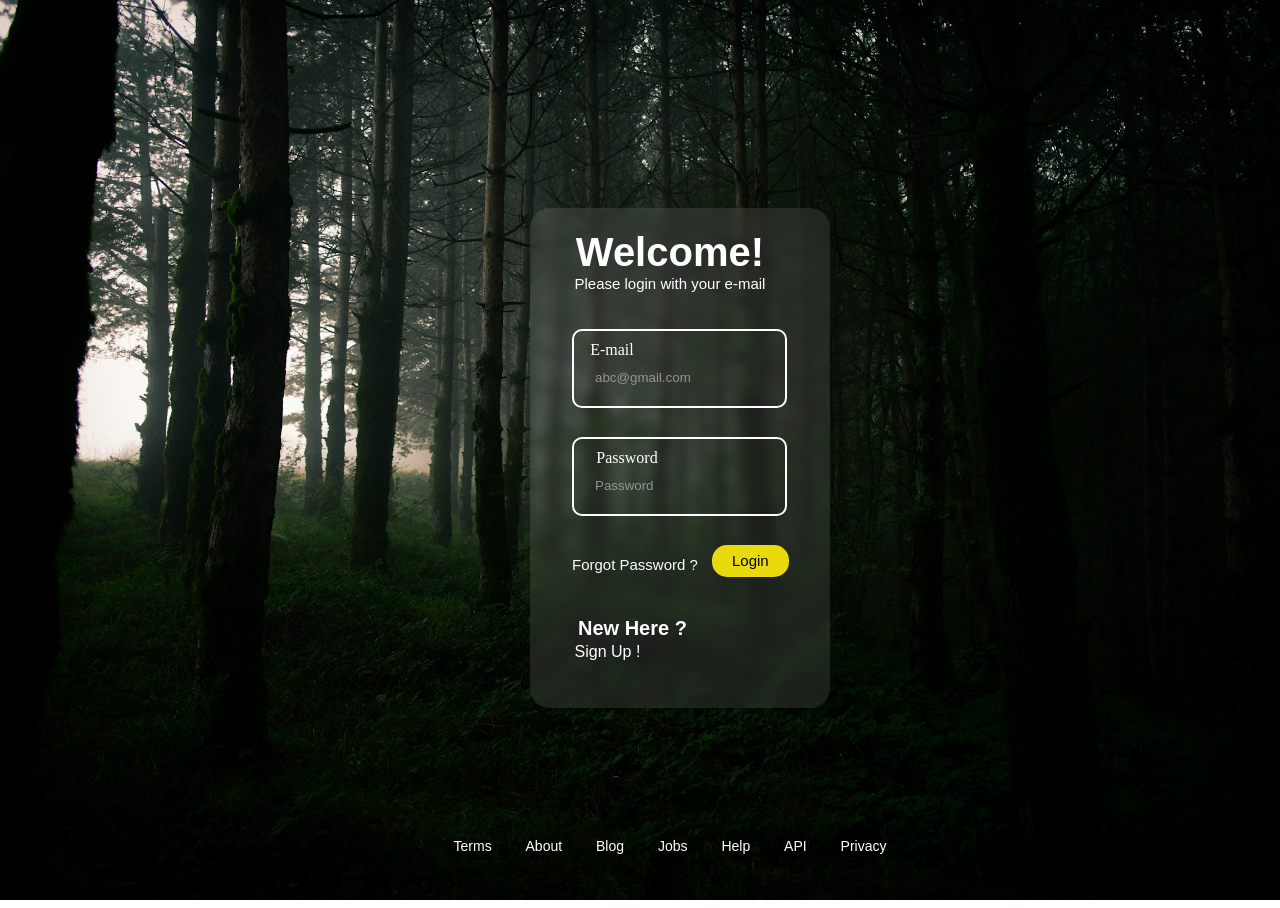
<file: main.html>
<!DOCTYPE html>
<html lang="en">
    <head>
        <meta charset="UTF-8">
        <meta name="viewport" content="width=device-width, initial-scale=1.0">
        <title>Login Page</title>
        <link rel="stylesheet" href="main.css">
    </head>
    <body>
        <!-- <div class="bgimg">
            <img src="bg.jpg" id="stockimg" srcset="">
        </div> -->
        <div class="mainbox">
            <div class="welcome">
            <h1>Welcome!</h1>
            <br>
            <p>Please login with your e-mail</p>
            <br>
           
            <br>
            <br>
            <div class="email">
                <label for="email" id="email">E-mail</label>
                <br>
                <input type="email" id="emailbox" placeholder="abc@gmail.com" required="@">
            </div>
            <br>
            <br>
            <br>
            <br>
            <br>
            <br>
            <div class="password">
                <label for="password" id="password">Password</label>
                <br>
                <input type="password" id="passwordbox" placeholder="Password">
            </div>
            <br>
            <div class="transmod">
                <div>
                    <br>
                    <br>
                    <br>
                    <br>
                    <br>
                    <input type="button" id="loginbutton" value="Login" href="https://www.google.com/?zx=1761842636622&no_sw_cr=1" >
                    <div class="loginbutton">
                    </div>
                    <p><a href="https://accounts.google.com/signin/v2/usernamerecovery?continue=http%3A%2F%2Fsupport.google.com%2Fmail%2Fanswer%2F56256%3Fhl%3Den&dsh=S-670326946%3A1761842474208864&ec=GAZAdQ&flowEntry=ServiceLogin&flowName=GlifWebSignIn&hl=en&ifkv=ARESoU2I8F3dSUmyittS4Kkw9EY-8GAsHy3egGeP_ROmAThryVT6l1bsgjjAvwxDhpQhLFPKUdLE" target="_blank" id="forgotpass">Forgot Password ?</a></p>
                    <br>
                    
                </div>
                <!-- Continue everything above this div -->
                <br>
                 
                <!-- <hr id="hr"> -->
                <br>
               <div class="footer">
                   <h3 id="newhere">New Here ?</h3>
                   <a href="https://support.google.com/mail/answer/56256?hl=en" target="_blank"id="signup">Sign Up !</a>
               </div>
            
            </div>
            
        </div>
        <br>
        <br>
        <br>
        <br>
        <br>
    </div>

    <div class="footlinks">
        <a href="#" target="_blank">
            Terms
        </a>
        <a href="#" target="_blank">
            About
        </a>
        <a href="#" target="_blank">
            Blog
        </a>
        <a href="#" target="_blank">
            Jobs
        </a>
        <a href="#" target="_blank">
            Help
        </a>
        <a href="#" target="_blank">
            API
        </a>
        <a href="#" target="_blank">
            Privacy
        </a>
    </div>
</body>
</html>
</file>
<file: main.css>
body{
    background-image: linear-gradient(rgb(0, 0, 0) , rgb(0, 0, 0));
    display: flex;
    align-items: center;
    justify-content: center;
    overflow:hidden;
    background-image: url("bg.jpg");
    background-repeat: no-repeat;
    background-size: cover;
    /* background: linear-gradient(135deg, #667eea 0%, #7952a0 100%); */
}


.mainbox{
    background-color: rgba(255, 255, 255, 0.103);
    box-sizing: border-box;
    text-align: center;
    border: 2px solid rgba(0, 0, 0, 0);
    border-radius: 20px;
    width: 300px;
    height: 500px; 
    display: flex;  
    position: relative;
    left: 40px;
    padding: 20px;
    padding-left: 10px;
    transform:scale(1.3);
    backdrop-filter: blur(5px);
    /* box-shadow: 0px 0px 10px rgb(0, 0, 0); */
}

.email:hover{
    transition: 0.4s;
    transform: scale(1.05); 
}

.password:hover{
    transition: 0.4s;
    transform: scale(1.05);
}

.bgimg{
    position:absolute;
    background-position: center center;
    background-size: cover;
    z-index: -1;
}

/* center the .mainbox in the viewport */
html ,body{
    height: 100%;
    margin: 0 px;
}

.welcome{
    padding-left: 30px;
}
 /* If we want the content in the center */

.welcome h1{
    display: inline;
    font-family:'Lucida Sans', 'Lucida Sans Regular', 'Lucida Grande', 'Lucida Sans Unicode', Geneva, Verdana, sans-serif;
    font-size:40px;
    color: white;
    margin: 0 px;
    transition: 1s;
}

.welcome p{
    display: inline;
    font-family: sans-serif;
    line-height: 3px;
    font-size:15px;
    color: white;
    /* transition: 1s; */
}

.email{
    position: fixed;
    /* display: block; */
    padding-bottom: 5px;
    border: 2px solid white;
    border-radius: 10px;
    background-color: rgba(48, 48, 48, 0);
    transition: 0.2s;
    padding:10px;
}

.email:hover{
    background-color: white;
    padding-bottom: 30px;
    #email{
        color:rgb(0, 0, 0);
    }
}

#email{
    padding-right: 135px;
    font-size: 10;
    color:white;
}

#emailbox{
    transition: 0.6s;
    border: 1px solid rgba(255, 255, 255, 0);
    background-color: rgba(255, 255, 255, 0);
    padding: 10px 10px;
    color: white;
}

#emailbox:hover{
    color: black;
}

#emailbox:focus{
    outline: none;

}

#emailbox::placeholder{
    color: rgb(148, 148, 148);
}

/* password block below */

.password{
    position: fixed;
    display: block;
    padding-top: 5px;
    border: 2px solid white;
    border-radius: 10px;
    background-color: rgba(48, 48, 48, 0);
    transition: 0.2s;
    padding:10px;
}

.password:hover{
    background-color: white;
    
    padding-bottom: 30px;
    #password{
        color:rgb(0, 0, 0);
    }

    .transmod{
        transition: 1S;
        display: block;
        padding-TOP: 40px;
    }
}

#password{
    padding-right: 105px;
    font-size: 10;
    color:white;
}

#passwordbox{
    transition: 1s;
    border: 1px solid rgba(255, 255, 255, 0);
    background-color: rgba(255, 255, 255, 0);
    padding: 10px 10px;
    color: white;
}
#passwordbox:focus{
    outline: none;
}
#passwordbox::placeholder{
    color: rgb(148, 148, 148);
}

#passwordbox:hover{
    color: black;
}



#forgotpass{
    display:inline-block;
    text-decoration: none;
    color: white;
    padding-right: 70px;
    line-height: 40px;
}

#signup{
    display:inline;
    text-decoration: none;
    color: white;
    padding-right: 105px;
    line-height: 30px;
    display:block;
    /* font-style: italic; */
    position: relative;
    padding-right: 125px;
    line-height: 25px;
}

#loginbutton{
    font-family:Verdana, Geneva, Tahoma, sans-serif;
    font-size: 15px;
    display:flex;
    align-items: center;
    justify-content:center;
    position:absolute;
    padding-right: 20px;
    padding-left: 20px;
    margin-left: 140px;
    border: 0px solid rgb(255, 255, 255) ;
    border-radius: 15px;
    background-color: rgb(233, 218, 13);
    transition: 0.5s;
    line-height: 30px;
}

#loginbutton:hover{
    transform: scale(1.1);
    cursor: pointer;
}

#hr{
    transition: 2s;
    position: fixed;
    display: block;
    padding-right: 394px;
    margin-left: -89px;
}

.footer{
    font-family:Verdana, Geneva, Tahoma, sans-serif
}
#newhere{
    display: inline;
    position: relative;
    color: rgb(255, 255, 255);
    padding-right: 75px;
    font-size: 20px;
    transition: 1s;
    line-height: 10px;
}
    
/* .banner{
    background-color: rgba(255, 255, 255, 0.555);
    border-radius:20px;
    margin-left: 30px;
    padding-left:120px;
    transition: 1s;
}
.banner:hover{
    transition: 0.2s;
    background-color: white;
    margin-left: 30px;
    padding-left:120px;
    padding-right: 0px;
} */

.footlinks a{
    color: white;
    text-decoration: none;
    position: relative;
    /* top: 400px; */
    padding-right: 30px;
    font-family: 'Trebuchet MS', 'Lucida Sans Unicode', 'Lucida Grande', 'Lucida Sans', Arial, sans-serif;
    text-align: center;
}

.footlinks{
    bottom: 50px;
    position:absolute;
    margin-left: 90px;
}

@media screen and (min-width: 1366px){
    .mainbox{
        transform: scale(1.3);
    }

}
@media screen and (max-width: 1366px){
    .mainbox{
        transform: scale(1);
    }

    .footlinks{
        bottom: 45px;
        font-size: 14px;
    }
}
@media screen and (max-width: 1920px){
    .mainbox{
        transform: scale(1);
    }
}

@media screen and (max-width:400px){
    .mainbox{
        transform: scale(0.6);
    }

    .footlinks{
        bottom: 45px;
        font-size: 14px;
    }
}
</file>
